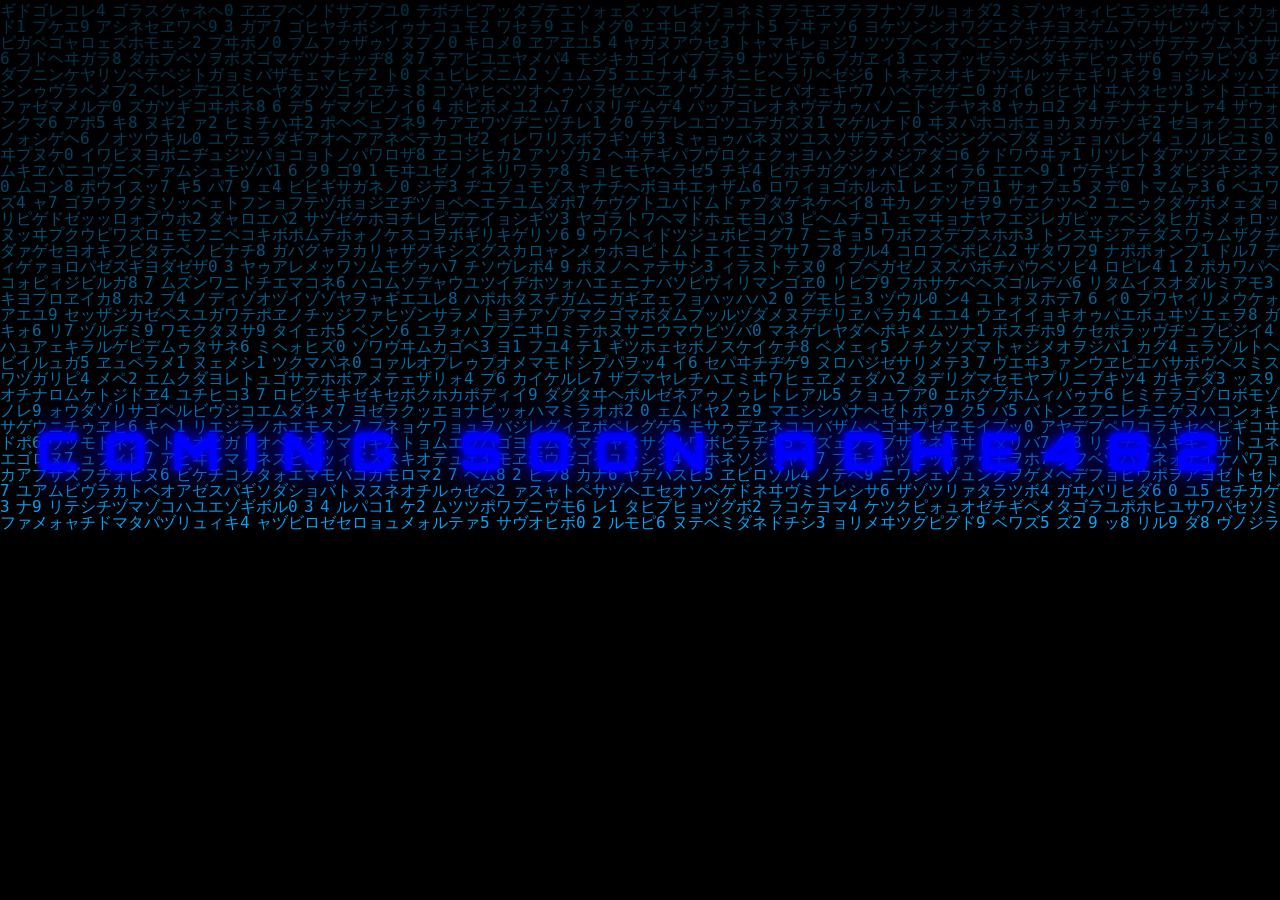
<file: index.html>
<!DOCTYPE html>
<html lang="id">
<head>
    <meta charset="UTF-8">
    <meta name="viewport" content="width=device-width, initial-scale=1.0">
    <title>Coming Soon</title>
    <style>
        @import url('https://fonts.googleapis.com/css2?family=Orbitron:wght@700&display=swap');

        body, html {
            margin: 0;
            padding: 0;
            height: 100%;
            overflow: hidden;
            background-color: #000;
            color: #00f;
            font-family: 'Orbitron', sans-serif;
            display: flex;
            justify-content: center;
            align-items: center;
            text-align: center;
        }

        canvas {
            position: fixed;
            top: 0;
            left: 0;
            width: 100%;
            height: 100%;
            z-index: 1;
        }

        .content {
            position: relative;
            z-index: 2;
            animation: fadeIn 3s ease-in-out;
        }

        h1 {
            font-size: 4vw;
            text-transform: uppercase;
            letter-spacing: 0.5em;
            text-shadow:
                0 0 5px #00f,
                0 0 10px #00f,
                0 0 20px #00f,
                0 0 40px #00a,
                0 0 80px #00a;
            animation: pulse 2s infinite alternate;
        }
        
        /* Simple responsiveness */
        @media (max-width: 768px) {
            h1 {
                font-size: 6vw;
                letter-spacing: 0.3em;
            }
        }
        @media (max-width: 480px) {
            h1 {
                font-size: 8vw;
                letter-spacing: 0.2em;
            }
        }

        @keyframes fadeIn {
            from { opacity: 0; transform: scale(0.8); }
            to { opacity: 1; transform: scale(1); }
        }

        @keyframes pulse {
            from {
                text-shadow:
                    0 0 5px #00f,
                    0 0 10px #00f,
                    0 0 20px #00f,
                    0 0 40px #00a,
                    0 0 80px #00a;
            }
            to {
                text-shadow:
                    0 0 10px #00f,
                    0 0 20px #00f,
                    0 0 40px #00a,
                    0 0 80px #00a,
                    0 0 160px #00a;
            }
        }
    </style>
</head>
<body>

    <canvas id="matrix-canvas"></canvas>
    <div class="content">
        <h1>Coming soon adhe482</h1>
    </div>

    <script>
        const canvas = document.getElementById('matrix-canvas');
        const ctx = canvas.getContext('2d');

        let width = canvas.width = window.innerWidth;
        let height = canvas.height = window.innerHeight;

        const letters = 'アァカサタナハマヤャラワガザダバパイィキシチニヒミリヰギジヂビピウゥクスツヌフムユュルグズブヅプエェケセテネヘメレヱゲゼデベペオォコソトノホモヨョロヲゴゾドボポヴッン0123456789';
        const fontSize = 16;
        let columns = Math.floor(width / fontSize);

        const drops = [];
        for (let x = 0; x < columns; x++) {
            drops[x] = 1;
        }

        function draw() {
            ctx.fillStyle = 'rgba(0, 0, 0, 0.04)';
            ctx.fillRect(0, 0, width, height);

            ctx.fillStyle = '#0AF'; // A nice shade of blue
            ctx.font = fontSize + 'px monospace';

            for (let i = 0; i < drops.length; i++) {
                const text = letters.charAt(Math.floor(Math.random() * letters.length));
                ctx.fillText(text, i * fontSize, drops[i] * fontSize);

                if (drops[i] * fontSize > height && Math.random() > 0.975) {
                    drops[i] = 0;
                }
                drops[i]++;
            }
        }

        const drawInterval = setInterval(draw, 33);

        window.addEventListener('resize', () => {
            width = canvas.width = window.innerWidth;
            height = canvas.height = window.innerHeight;
            columns = Math.floor(width / fontSize);
            const newDrops = [];
            for (let x = 0; x < columns; x++) {
                newDrops[x] = 1;
            }
            // To avoid disrupting the flow, we only replace if the array grows
            if(newDrops.length > drops.length) {
                for(let i = 0; i < drops.length; i++) {
                    newDrops[i] = drops[i];
                }
                drops.length = 0;
                drops.push(...newDrops);
            } else {
                 drops.length = newDrops.length;
            }
        });
    </script>

</body>
</html>
</file>
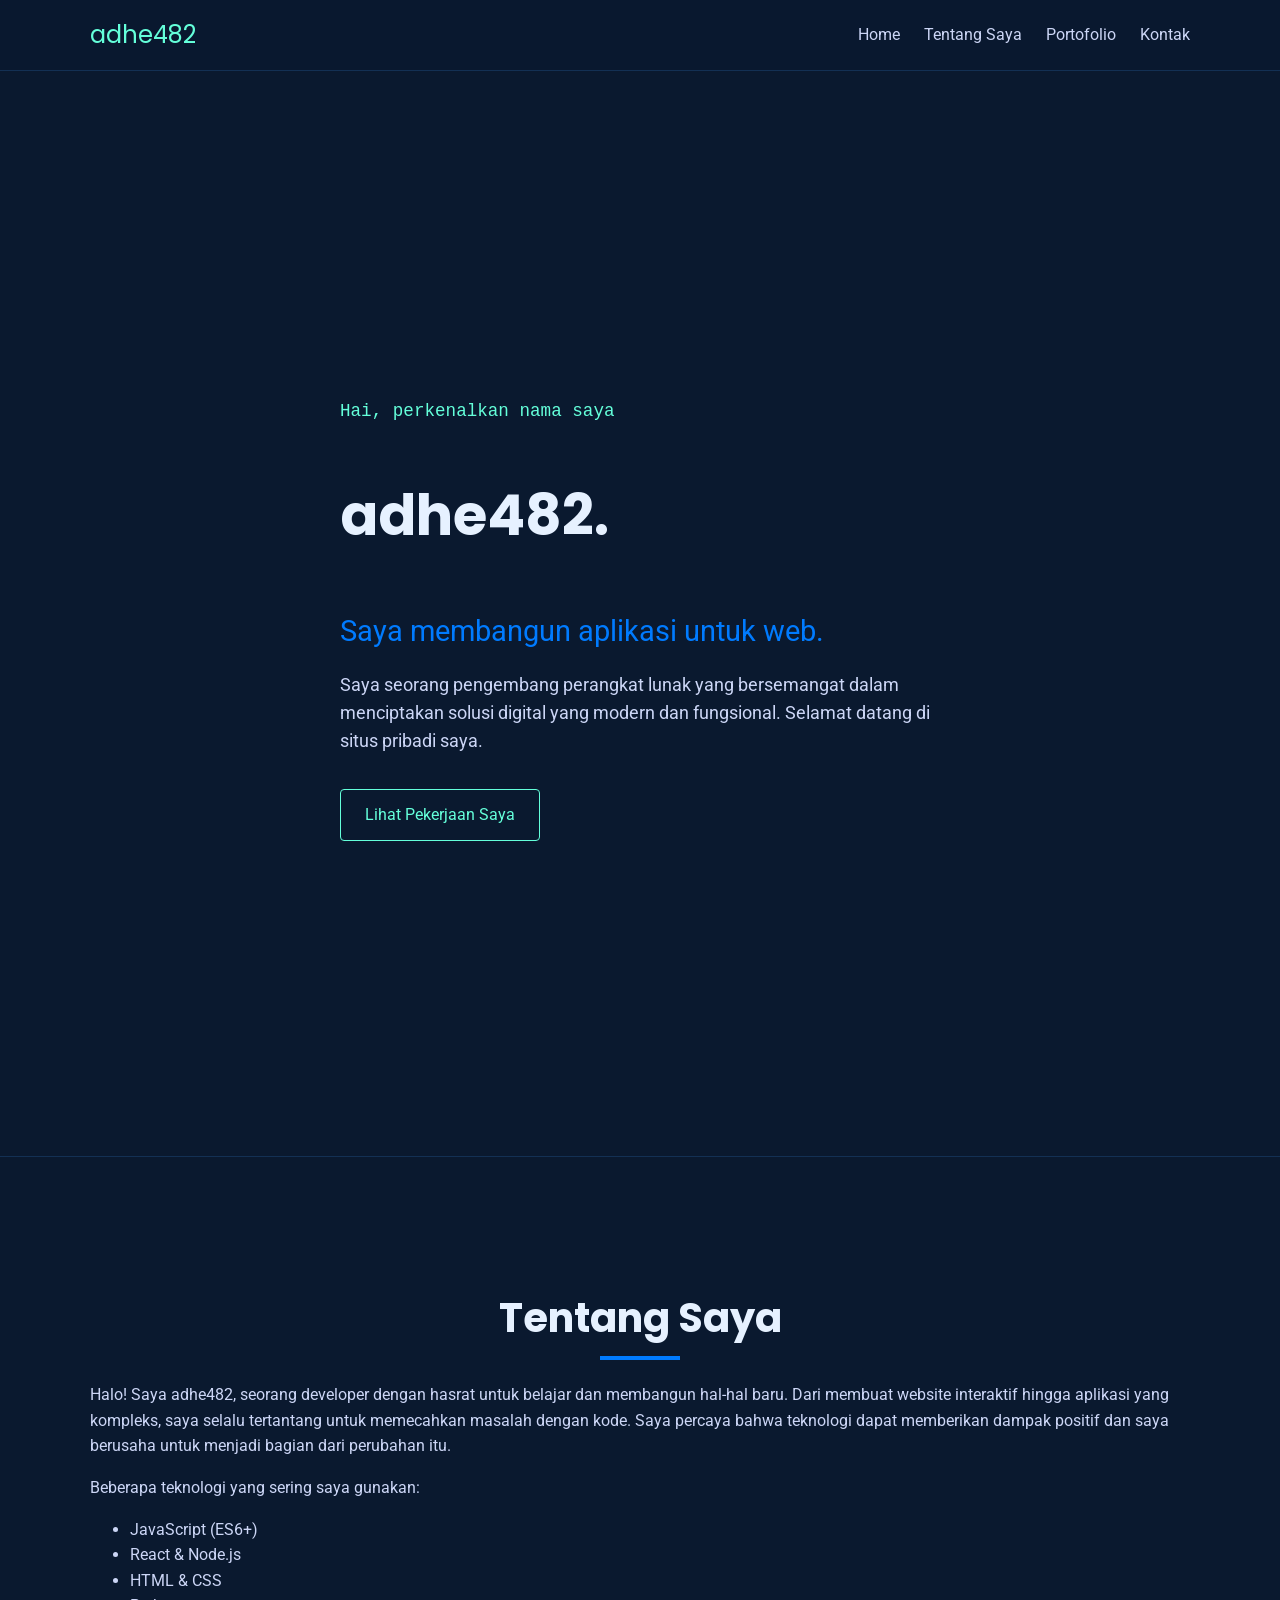
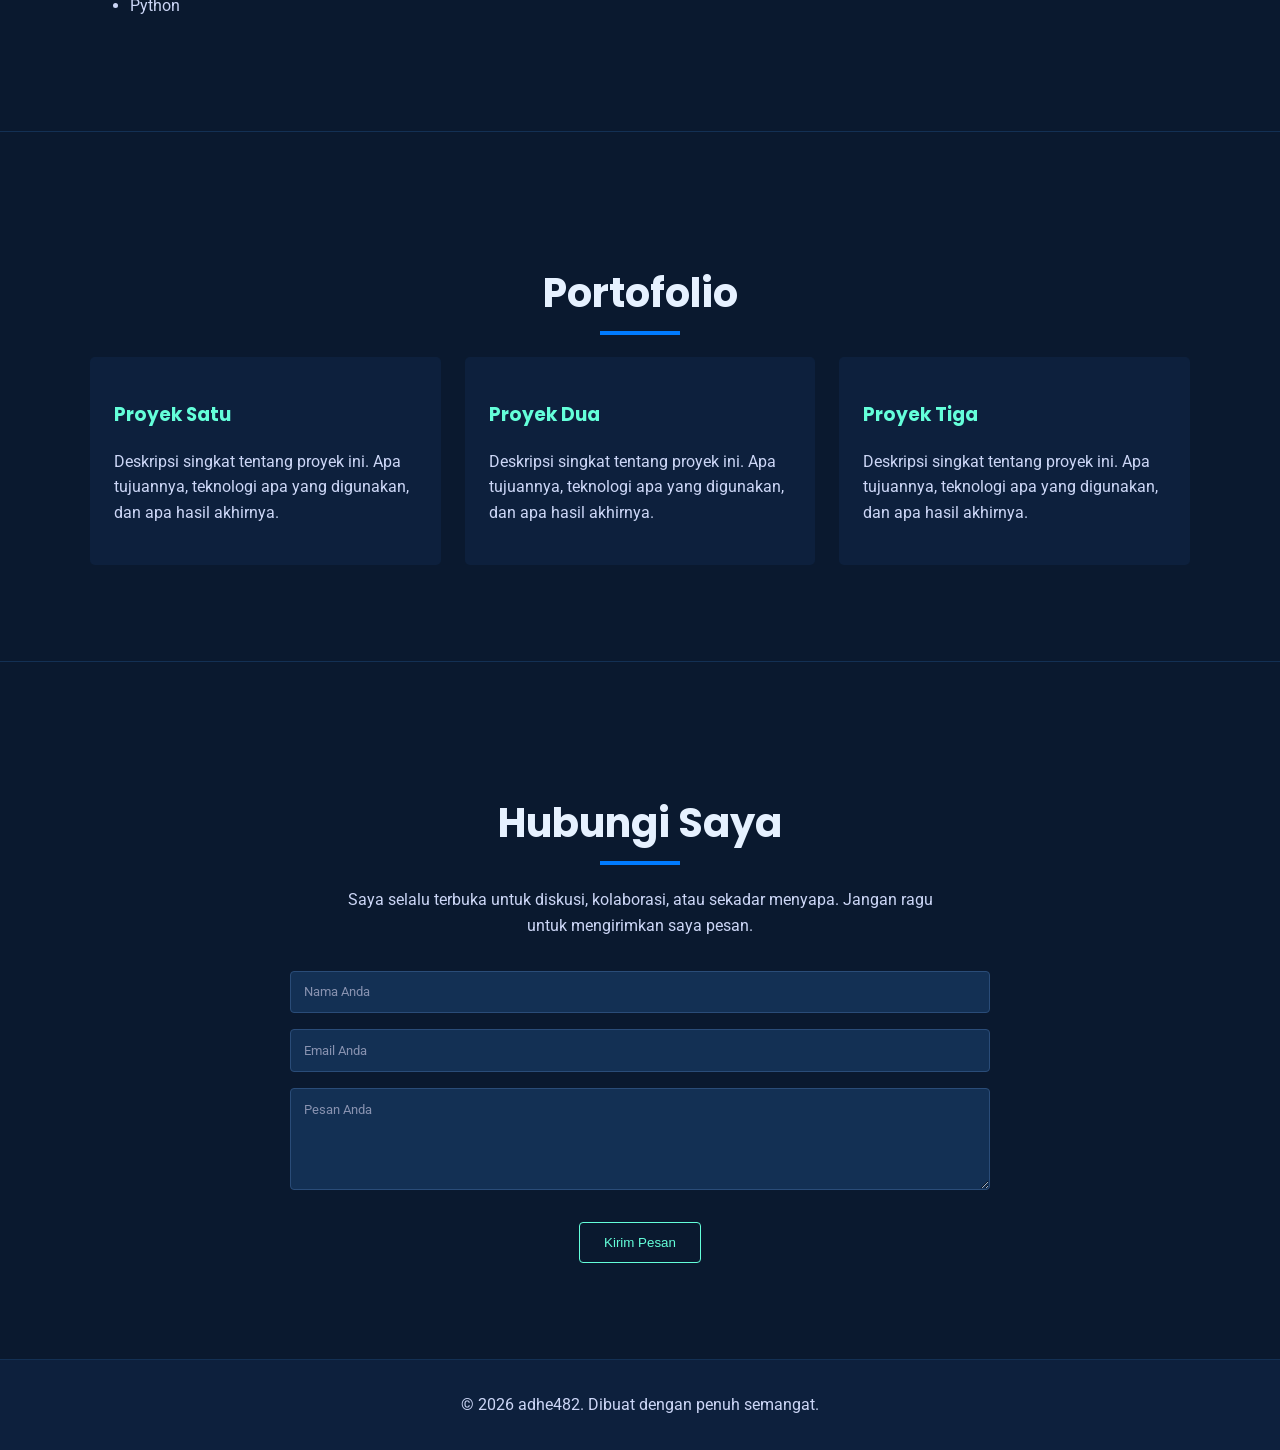
<file: ab1/index.html>
<!DOCTYPE html>
<html lang="id">
<head>
    <meta charset="UTF-8">
    <meta name="viewport" content="width=device-width, initial-scale=1.0">
    <title>Portofolio adhe482</title>
    <style>
        @import url('https://fonts.googleapis.com/css2?family=Roboto:wght@300;400;700&family=Poppins:wght@600&display=swap');

        :root {
            --primary-color: #007bff;
            --secondary-color: #0a192f;
            --text-color: #ccd6f6;
            --highlight-color: #64ffda;
        }

        html {
            scroll-behavior: smooth;
        }

        body {
            margin: 0;
            padding: 0;
            font-family: 'Roboto', sans-serif;
            background-color: var(--secondary-color);
            color: var(--text-color);
            line-height: 1.6;
        }

        .container {
            max-width: 1100px;
            margin: 0 auto;
            padding: 0 2rem;
        }

        /* Header */
        header {
            background: rgba(10, 25, 47, 0.85);
            backdrop-filter: blur(10px);
            padding: 1rem 0;
            position: fixed;
            width: 100%;
            top: 0;
            z-index: 100;
            border-bottom: 1px solid #133054;
        }

        header .container {
            display: flex;
            justify-content: space-between;
            align-items: center;
        }

        header .logo {
            font-family: 'Poppins', sans-serif;
            font-size: 1.5rem;
            color: var(--highlight-color);
            text-decoration: none;
        }

        header nav ul {
            list-style: none;
            display: flex;
            margin: 0;
            padding: 0;
        }

        header nav ul li {
            margin-left: 1.5rem;
        }

        header nav a {
            color: var(--text-color);
            text-decoration: none;
            font-weight: 400;
            transition: color 0.3s ease;
        }

        header nav a:hover {
            color: var(--highlight-color);
        }
        
        /* Sections */
        section {
            padding: 6rem 0;
            border-bottom: 1px solid #133054;
        }
        
        #home {
            padding-top: 10rem; /* Extra padding to account for fixed header */
            min-height: 100vh;
            display: flex;
            flex-direction: column;
            justify-content: center;
        }

        h1, h2, h3 {
            font-family: 'Poppins', sans-serif;
            color: #e6f1ff;
        }

        #home h1 {
            font-size: 3.5rem;
        }
        #home .subtitle {
            font-size: 1.8rem;
            color: var(--primary-color);
            margin-bottom: 1rem;
        }
        #home p {
            max-width: 600px;
            font-size: 1.1rem;
        }

        .btn {
            display: inline-block;
            margin-top: 1rem;
            padding: 0.75rem 1.5rem;
            background: transparent;
            border: 1px solid var(--highlight-color);
            color: var(--highlight-color);
            border-radius: 4px;
            text-decoration: none;
            transition: background-color 0.3s ease, color 0.3s ease;
        }
        
        .btn:hover {
            background-color: rgba(100, 255, 218, 0.1);
        }

        h2.section-title {
            font-size: 2.5rem;
            margin-bottom: 2rem;
            text-align: center;
            position: relative;
        }
        
        h2.section-title::after {
            content: '';
            width: 80px;
            height: 4px;
            background: var(--primary-color);
            position: absolute;
            bottom: -10px;
            left: 50%;
            transform: translateX(-50%);
        }

        /* Portfolio Section */
        #portfolio .grid {
            display: grid;
            grid-template-columns: repeat(auto-fit, minmax(300px, 1fr));
            gap: 1.5rem;
        }
        
        .portfolio-item {
            background: #0d203d;
            border-radius: 5px;
            padding: 1.5rem;
            transition: transform 0.3s ease, box-shadow 0.3s ease;
        }

        .portfolio-item:hover {
            transform: translateY(-5px);
            box-shadow: 0 10px 20px rgba(0, 0, 0, 0.2);
        }
        
        .portfolio-item h3 {
            color: var(--highlight-color);
        }

        /* Contact Section */
        #contact form {
            max-width: 700px;
            margin: 0 auto;
            display: flex;
            flex-direction: column;
        }
        #contact input, #contact textarea {
            background: #133054;
            border: 1px solid #2a4c78;
            border-radius: 4px;
            padding: 0.8rem;
            margin-bottom: 1rem;
            color: var(--text-color);
            font-family: 'Roboto', sans-serif;
        }

        #contact input::placeholder, #contact textarea::placeholder {
            color: #8892b0;
        }

        /* Footer */
        footer {
            text-align: center;
            padding: 2rem 0;
            background-color: #0d203d;
        }
        
        footer p {
            margin: 0;
        }
        
    </style>
</head>
<body>
    <header>
        <div class="container">
            <a href="#home" class="logo">adhe482</a>
            <nav>
                <ul>
                    <li><a href="#home">Home</a></li>
                    <li><a href="#about">Tentang Saya</a></li>
                    <li><a href="#portfolio">Portofolio</a></li>
                    <li><a href="#contact">Kontak</a></li>
                </ul>
            </nav>
        </div>
    </header>

    <main>
        <section id="home">
            <div class="container">
                <p style="color: var(--highlight-color); font-family: 'Roboto Mono', monospace;">Hai, perkenalkan nama saya</p>
                <h1>adhe482.</h1>
                <p class="subtitle">Saya membangun aplikasi untuk web.</p>
                <p>Saya seorang pengembang perangkat lunak yang bersemangat dalam menciptakan solusi digital yang modern dan fungsional. Selamat datang di situs pribadi saya.</p>
                <a href="#portfolio" class="btn">Lihat Pekerjaan Saya</a>
            </div>
        </section>

        <section id="about">
            <div class="container">
                <h2 class="section-title">Tentang Saya</h2>
                <p>Halo! Saya adhe482, seorang developer dengan hasrat untuk belajar dan membangun hal-hal baru. Dari membuat website interaktif hingga aplikasi yang kompleks, saya selalu tertantang untuk memecahkan masalah dengan kode. Saya percaya bahwa teknologi dapat memberikan dampak positif dan saya berusaha untuk menjadi bagian dari perubahan itu.</p>
                <p>Beberapa teknologi yang sering saya gunakan:</p>
                <ul>
                    <li>JavaScript (ES6+)</li>
                    <li>React & Node.js</li>
                    <li>HTML & CSS</li>
                    <li>Python</li>
                </ul>
            </div>
        </section>

        <section id="portfolio">
            <div class="container">
                <h2 class="section-title">Portofolio</h2>
                <div class="grid">
                    <div class="portfolio-item">
                        <h3>Proyek Satu</h3>
                        <p>Deskripsi singkat tentang proyek ini. Apa tujuannya, teknologi apa yang digunakan, dan apa hasil akhirnya.</p>
                    </div>
                    <div class="portfolio-item">
                        <h3>Proyek Dua</h3>
                        <p>Deskripsi singkat tentang proyek ini. Apa tujuannya, teknologi apa yang digunakan, dan apa hasil akhirnya.</p>
                    </div>
                    <div class="portfolio-item">
                        <h3>Proyek Tiga</h3>
                        <p>Deskripsi singkat tentang proyek ini. Apa tujuannya, teknologi apa yang digunakan, dan apa hasil akhirnya.</p>
                    </div>
                </div>
            </div>
        </section>

        <section id="contact">
            <div class="container">
                <h2 class="section-title">Hubungi Saya</h2>
                <p style="text-align: center; max-width: 600px; margin: 0 auto 2rem auto;">Saya selalu terbuka untuk diskusi, kolaborasi, atau sekadar menyapa. Jangan ragu untuk mengirimkan saya pesan.</p>
                <form>
                    <input type="text" name="name" placeholder="Nama Anda" required>
                    <input type="email" name="email" placeholder="Email Anda" required>
                    <textarea name="message" rows="5" placeholder="Pesan Anda" required></textarea>
                    <button type="submit" class="btn" style="align-self: center;">Kirim Pesan</button>
                </form>
            </div>
        </section>
    </main>

    <footer>
        <div class="container">
            <p>&copy; 2026 adhe482. Dibuat dengan penuh semangat.</p>
        </div>
    </footer>

</body>
</html>
</file>
